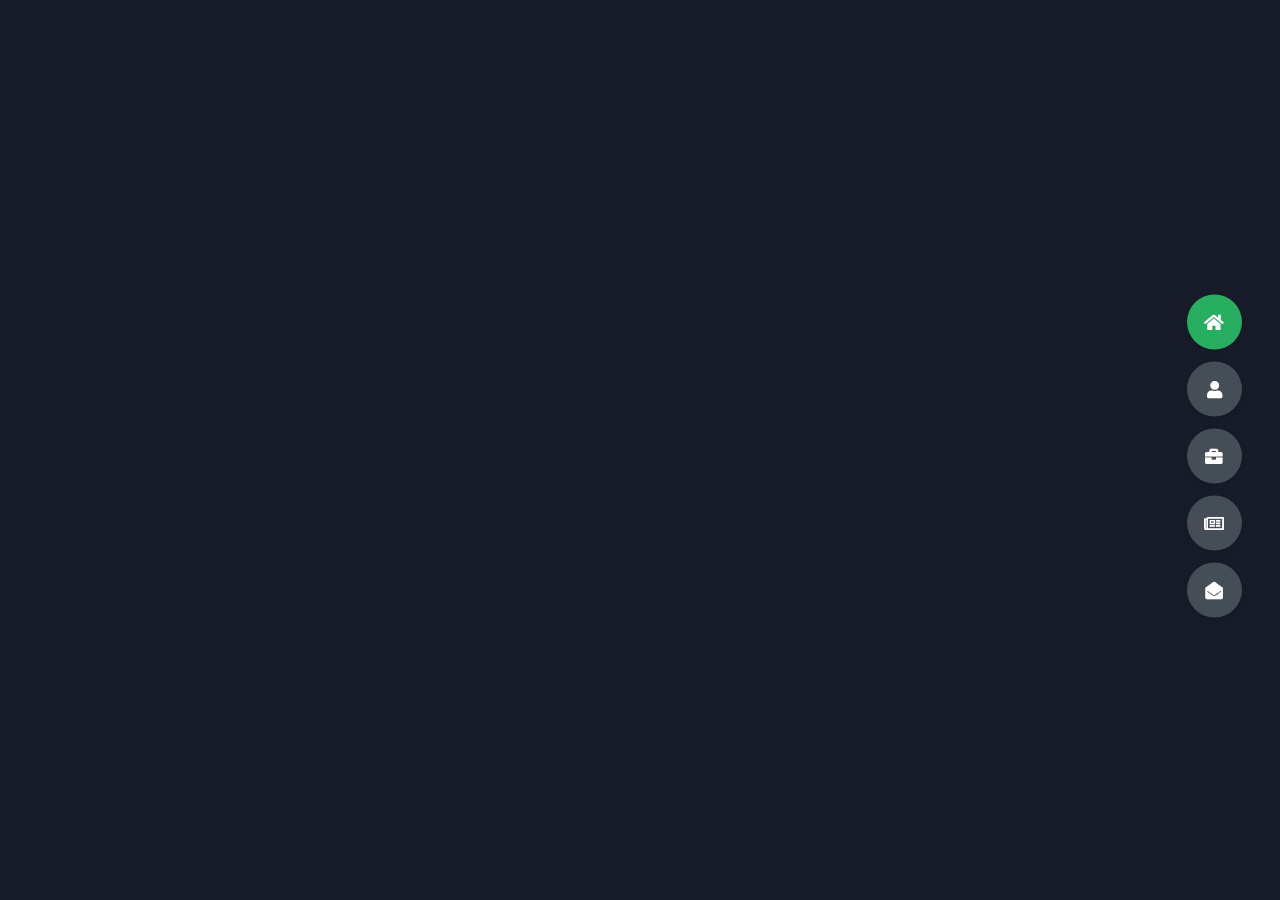
<file: Redo Assignment/index.html>
<!DOCTYPE html>
<html lang="en">
<head>
    <meta charset="UTF-8">
    <meta http-equiv="X-UA-Compatible" content="IE=edge">
    <meta name="viewport" content="width=device-width, initial-scale=1.0">
    <title>Document</title>
    <link rel="stylesheet" href="style.css">
    <link rel="preconnect" href="https://fonts.googleapis.com">
    <link rel="preconnect" href="https://fonts.gstatic.com" crossorigin>
    <link rel="stylesheet" href="https://cdnjs.cloudflare.com/ajax/libs/font-awesome/5.15.4/css/all.min.css" integrity="sha512-1ycn6IcaQQ40/MKBW2W4Rhis/DbILU74C1vSrLJxCq57o941Ym01SwNsOMqvEBFlcgUa6xLiPY/NS5R+E6ztJQ==" crossorigin="anonymous" referrerpolicy="no-referrer" />
    <link href="https://fonts.googleapis.com/css2?family=Poppins&display=swap" rel="stylesheet">
</head>

<body class="main-content">

    <header class="section sec1 header active">
        <i class="fas fa-home"></i>        
    </header>
    
    <main>
        <section class="section sec2 about" id="about"></section>
        <section class="section sec3 portfolio" id="portfolio"></section>
        <section class="section sec4 blogs" id="blog"></section>
        <section class="section sec5 contact" id="contact"></section>
    </main>

    <div class="controlls">
        <div class="control control-1 active-btn" data-id="home" onclick="PageTransitions()">
            <i class="fas fa-home"></i>
        </div>
        <div class="control control-2" data-id="about">
            <i class="fas fa-user"></i>
        </div>
        <div class="control control-3" data-id="portfolio">
            <i class="fas fa-briefcase"></i>
        </div>
        <div class="control control-4" data-id="blogs">
            <i class="far fa-newspaper"></i>
        </div>
        <div class="control control-5" data-id="contact">
            <i class="fas fa-envelope-open"></i>
        </div>
    </div>




</body>

<script src="script.js"></script>

</html>
</file>
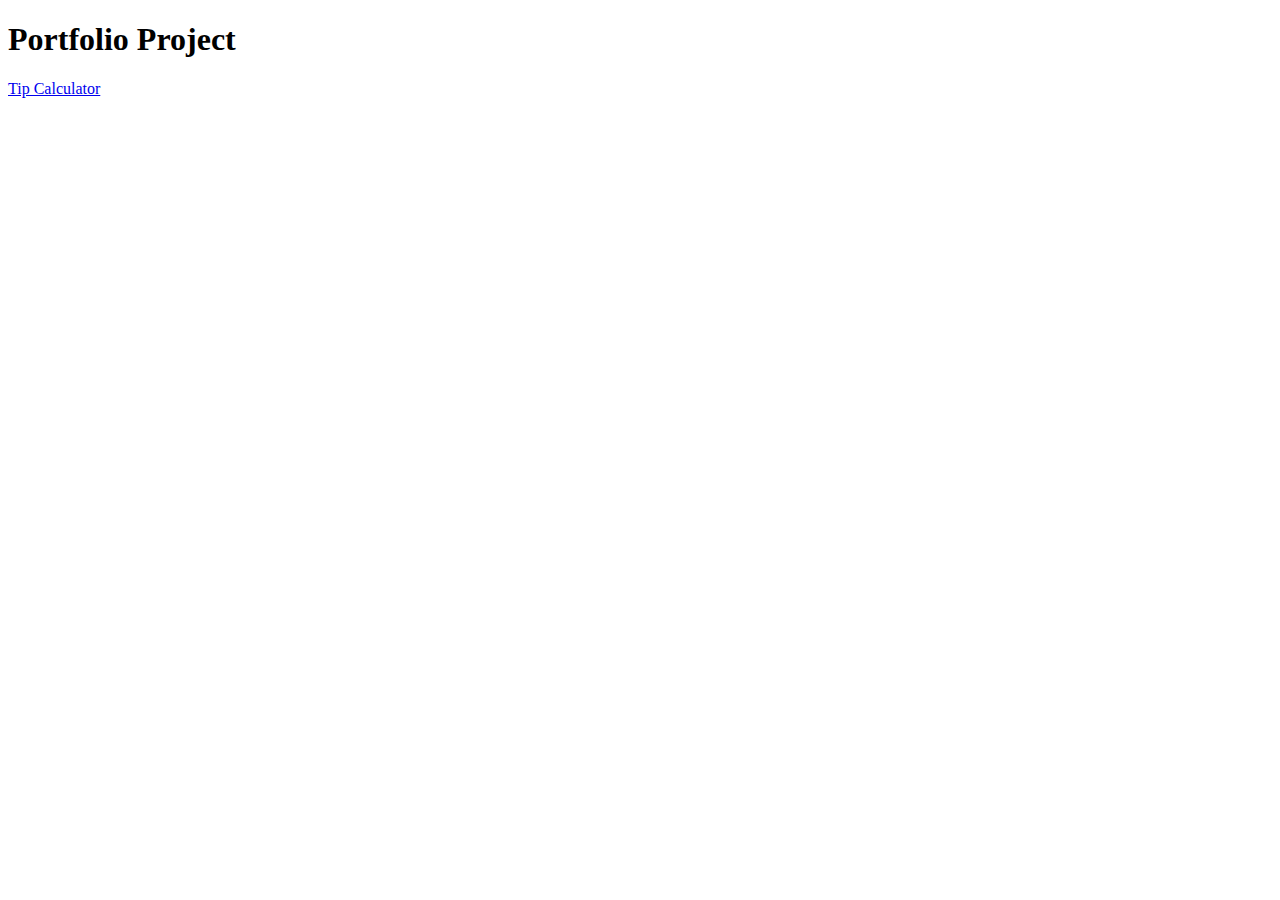
<file: JavaScript-Course-by-Clever-Programmer--main/Main Project/index.html>
<!DOCTYPE html>
<html lang="en">
<head>
    <meta charset="UTF-8">
    <meta http-equiv="X-UA-Compatible" content="IE=edge">
    <meta name="viewport" content="width=device-width, initial-scale=1.0">
    <title>Document</title>
</head>
<body>
    
<h1>Portfolio Project</h1>
<a href="tipcalculator.html">Tip Calculator</a>

</body>
</html>
</file>
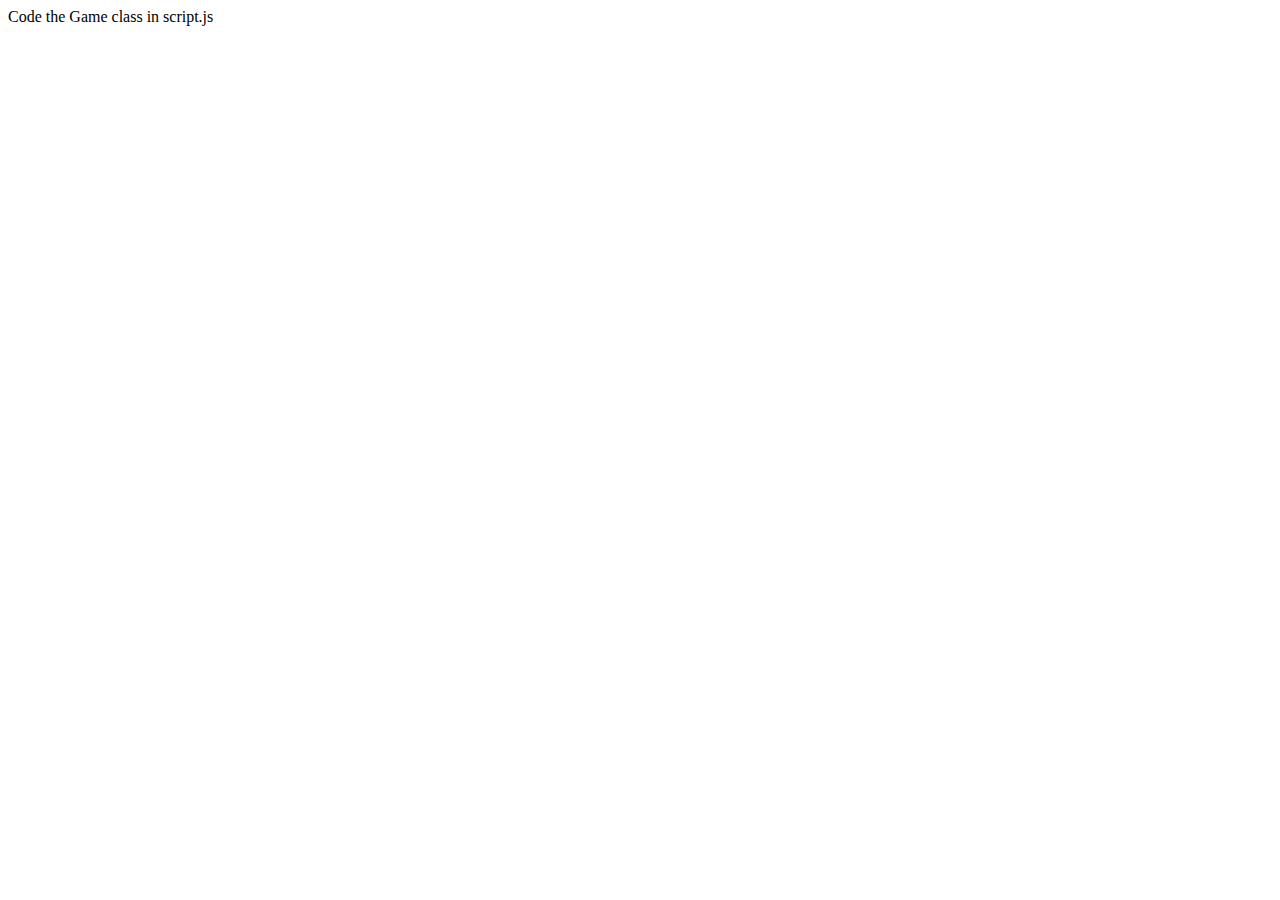
<file: JavaScript-Course-by-Clever-Programmer--main/JavaScript-Course-by-Clever-Programmer--main/classes/fightingGame/exercise/index.html>
<!DOCTYPE html>
<html>

<head>
  <meta charset="utf-8">
  <meta name="viewport" content="width=device-width">
  <title>replit</title>
  <link href="style.css" rel="stylesheet" type="text/css" />
</head>

<body>
  Code the Game class in script.js
  <script src="script.js"></script>
</body>

</html>
</file>
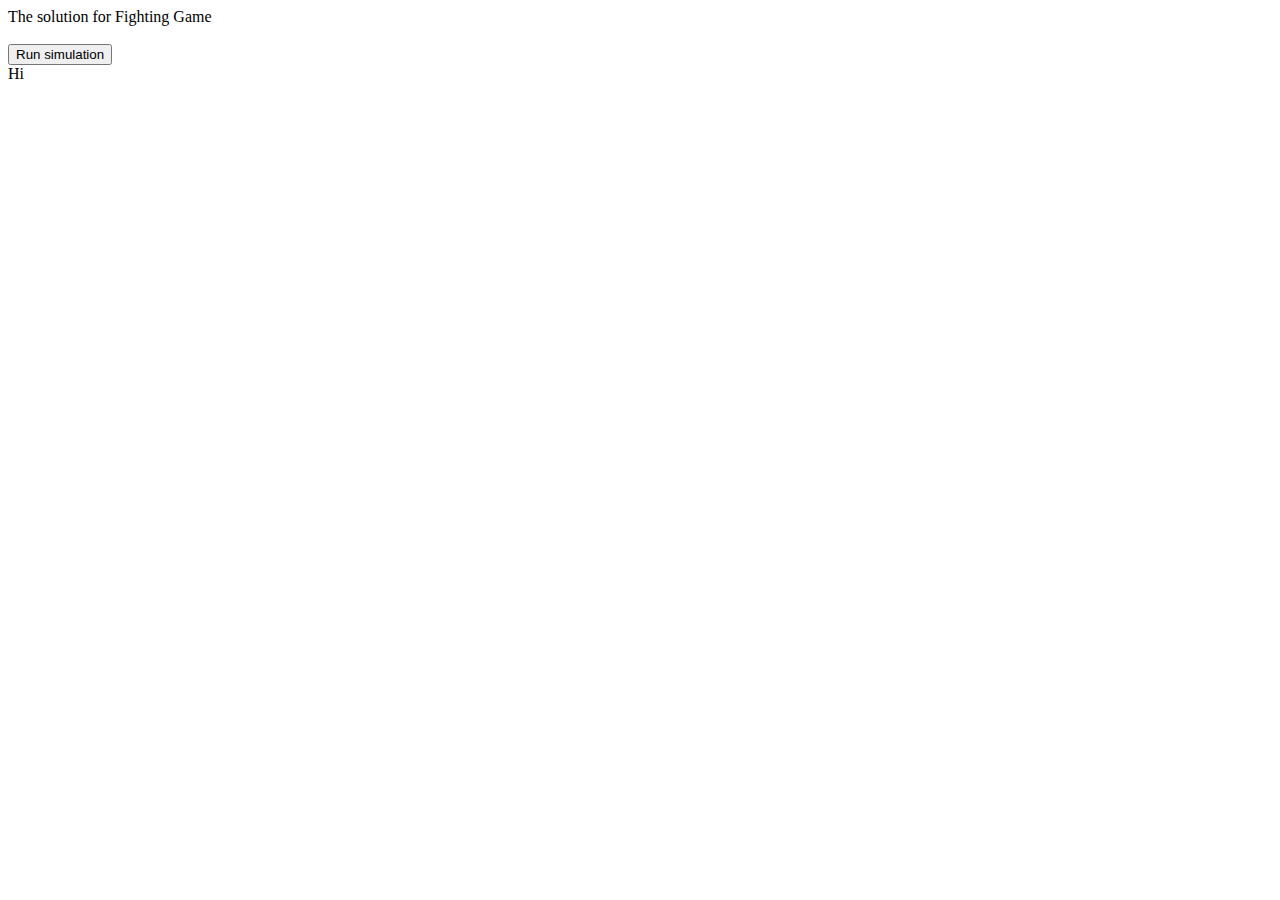
<file: JavaScript-Course-by-Clever-Programmer--main/JavaScript-Course-by-Clever-Programmer--main/classes/fightingGame/solution/index.html>
<!DOCTYPE html>
<html>

<head>
  <meta charset="utf-8">
  <meta name="viewport" content="width=device-width">
  <title>replit</title>
  <link href="style.css" rel="stylesheet" type="text/css" />
</head>

<body>
  
  <div>The solution for Fighting Game</div>
  <br>
  
  <button id="play">Run simulation</button>

  <br>
  <div class="resultContainer">
    <div id="result">Hi</div>
  </div>
  <script src="solution.js"></script>
</body>

</html>
</file>
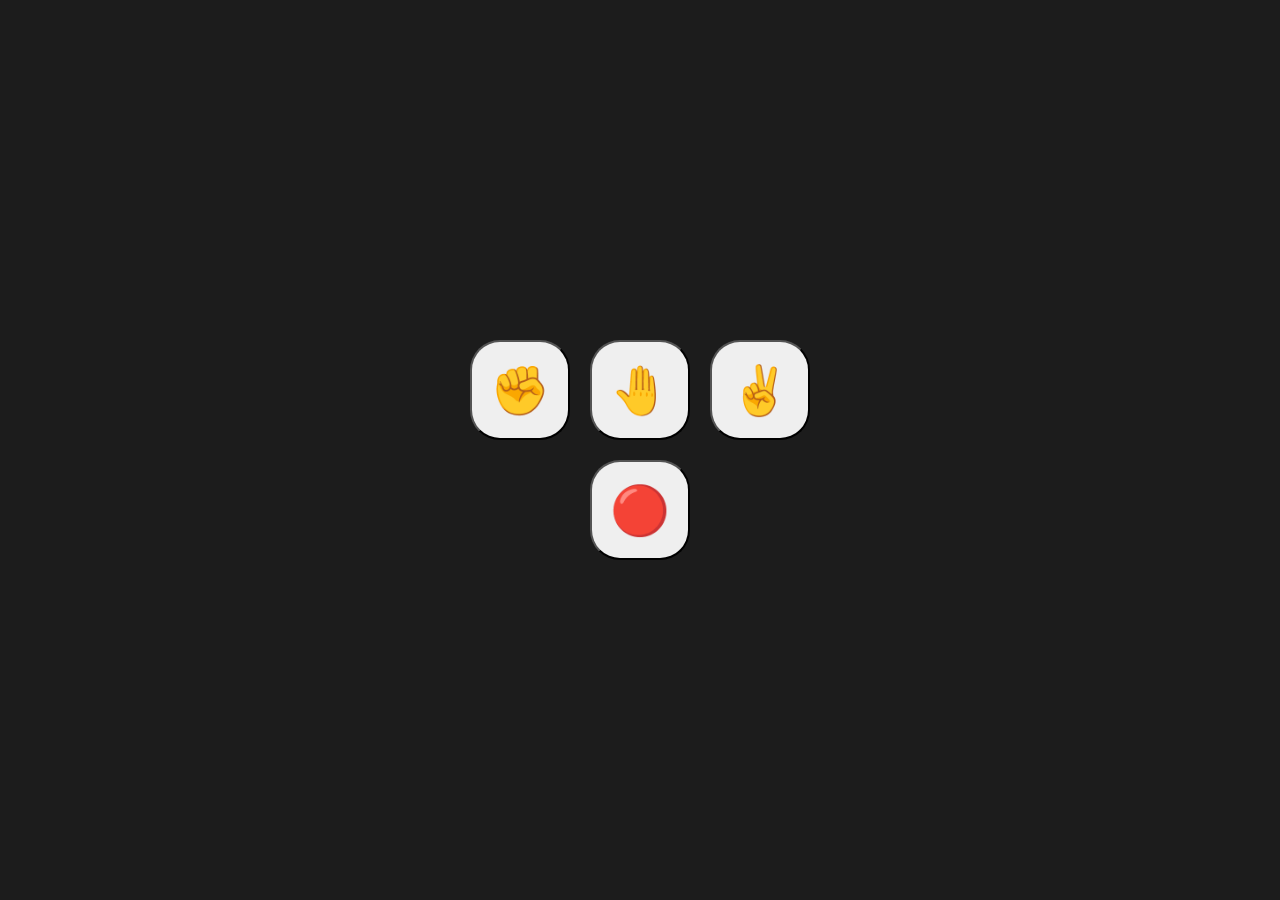
<file: JavaScript-Course-by-Clever-Programmer--main/JavaScript-Course-by-Clever-Programmer--main/projects/rockpaperscissors/exercise/index.html>
<!DOCTYPE html>
<html>

<head>
  <meta charset="utf-8">
  <meta name="viewport" content="width=device-width">
  <title>replit</title>
  <link href="style.css" rel="stylesheet" type="text/css" />
</head>

<body>
  <div class="wrapper">
  <div class="buttons">
    <button class="rpsButton" value="Rock">✊</button>
    <button class="rpsButton" value="Paper">🤚</button>
    <button class="rpsButton" value="Scissors">✌</button>
  </div>
  <div class="resultContainer">
  <div id="player-score"></div>
  <div id="hands"></div>
  <div id="result"></div>
  <button id='endGameButton'>🔴</button>
  </div>
  </div>
  
  <script src="script.js"></script>
</body>

</html>
</file>
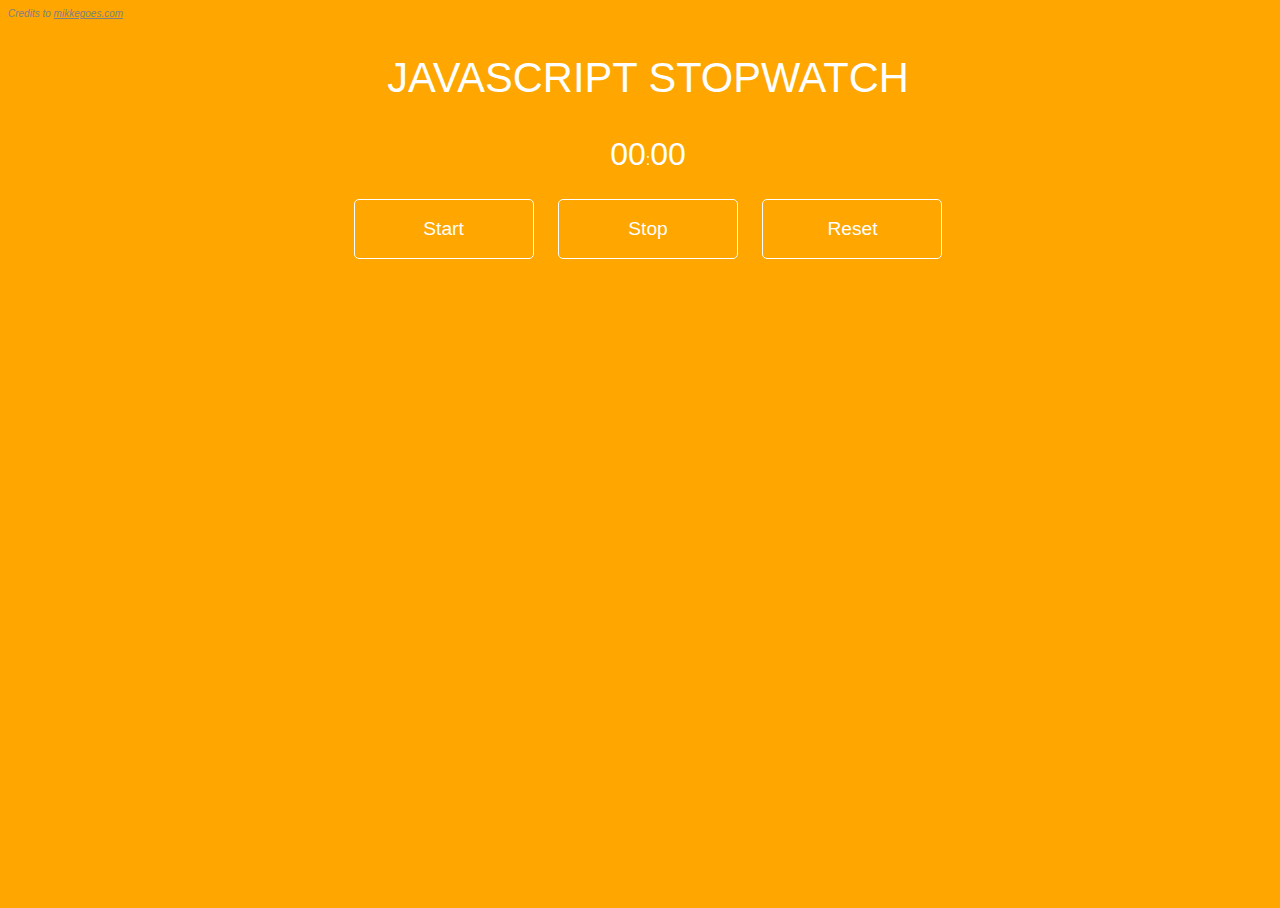
<file: JavaScript-Course-by-Clever-Programmer--main/JavaScript-Course-by-Clever-Programmer--main/projects/stopwatch/exercise/index.html>
<!DOCTYPE html>
<html>

<head>
  <meta charset="utf-8">
  <meta name="viewport" content="width=device-width">
  <title>replit</title>
  <link href="style.css" rel="stylesheet" type="text/css"/>
</head>

<body>
  <div class='credits'>Credits to <a href='https://mikkegoes.com'>mikkegoes.com</a></div>
  <div class="wrapper">
      <h2>JavaScript Stopwatch</h2>
      <p><span id="seconds">00</span>:<span id="tens">00</span></p>
      <button id="button-start">Start</button>
      <button id="button-stop">Stop</button>
      <button id="button-reset">Reset</button>
  </div>
<!--   Exercise -->
  <script src="script.js"></script>
<!--   Solution -->
<!--   <script src="../solution/script.js"></script> -->
</body>

</html>
</file>
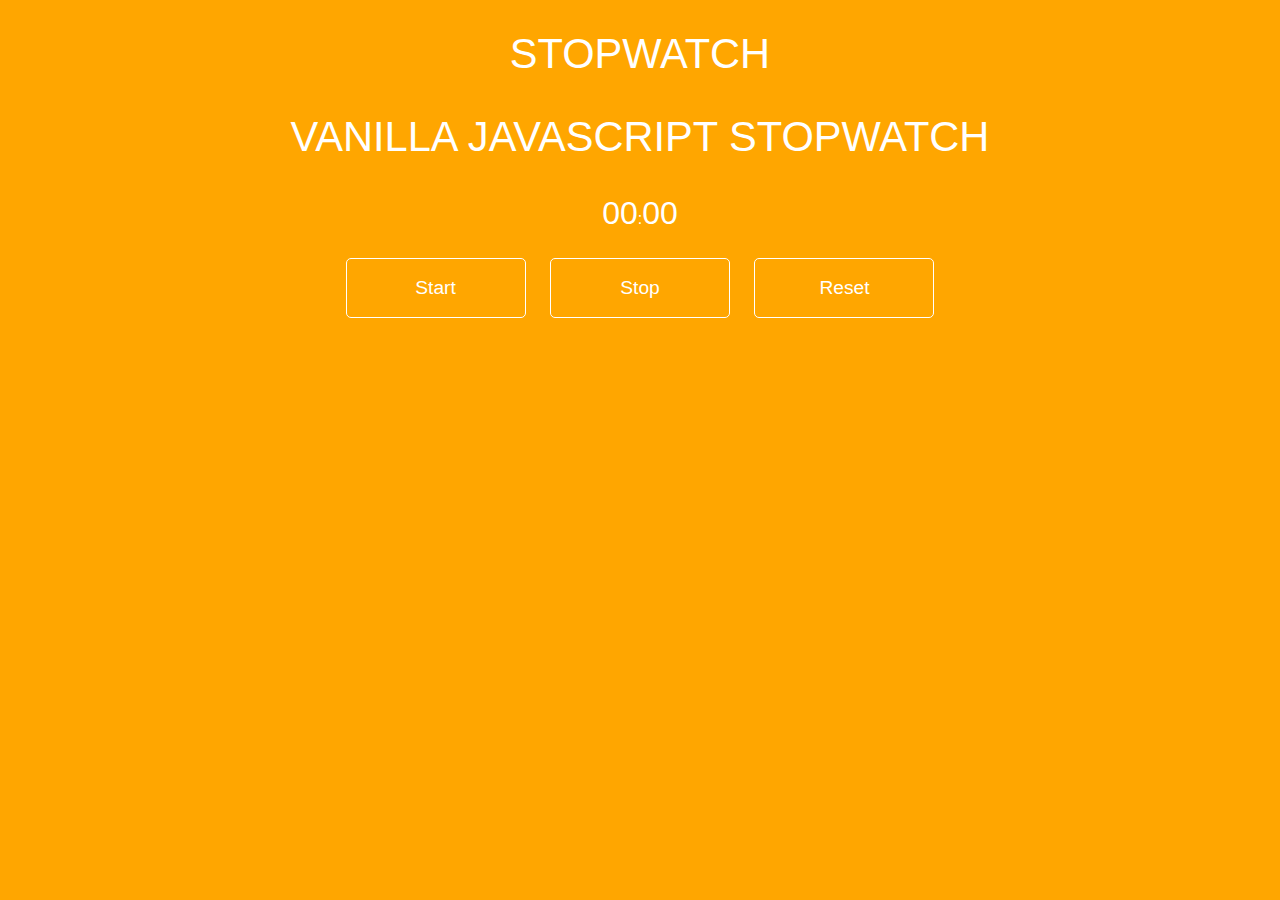
<file: JavaScript-Course-by-Clever-Programmer--main/JavaScript-Course-by-Clever-Programmer--main/projects/stopwatch/solution/index.html>
<!DOCTYPE html>
<html lang="en">
  <head>
    <meta charset="UTF-8" />
    <meta http-equiv="X-UA-Compatible" content="IE=edge" />
    <meta name="viewport" content="width=device-width, initial-scale=1.0" />
    <link rel="stylesheet" href="style.css" />
    <title>Stopwatch</title>
  </head>
  <body>
    <div class="wrapper">
      <h1>Stopwatch</h1>
      <h2>Vanilla JavaScript Stopwatch</h2>
      <p><span id="seconds">00</span>:<span id="tens">00</span></p>
      <button id="button-start">Start</button>
      <button id="button-stop">Stop</button>
      <button id="button-reset">Reset</button>
    </div>
    <script src="./script.js"></script>
  </body>
</html>
</file>
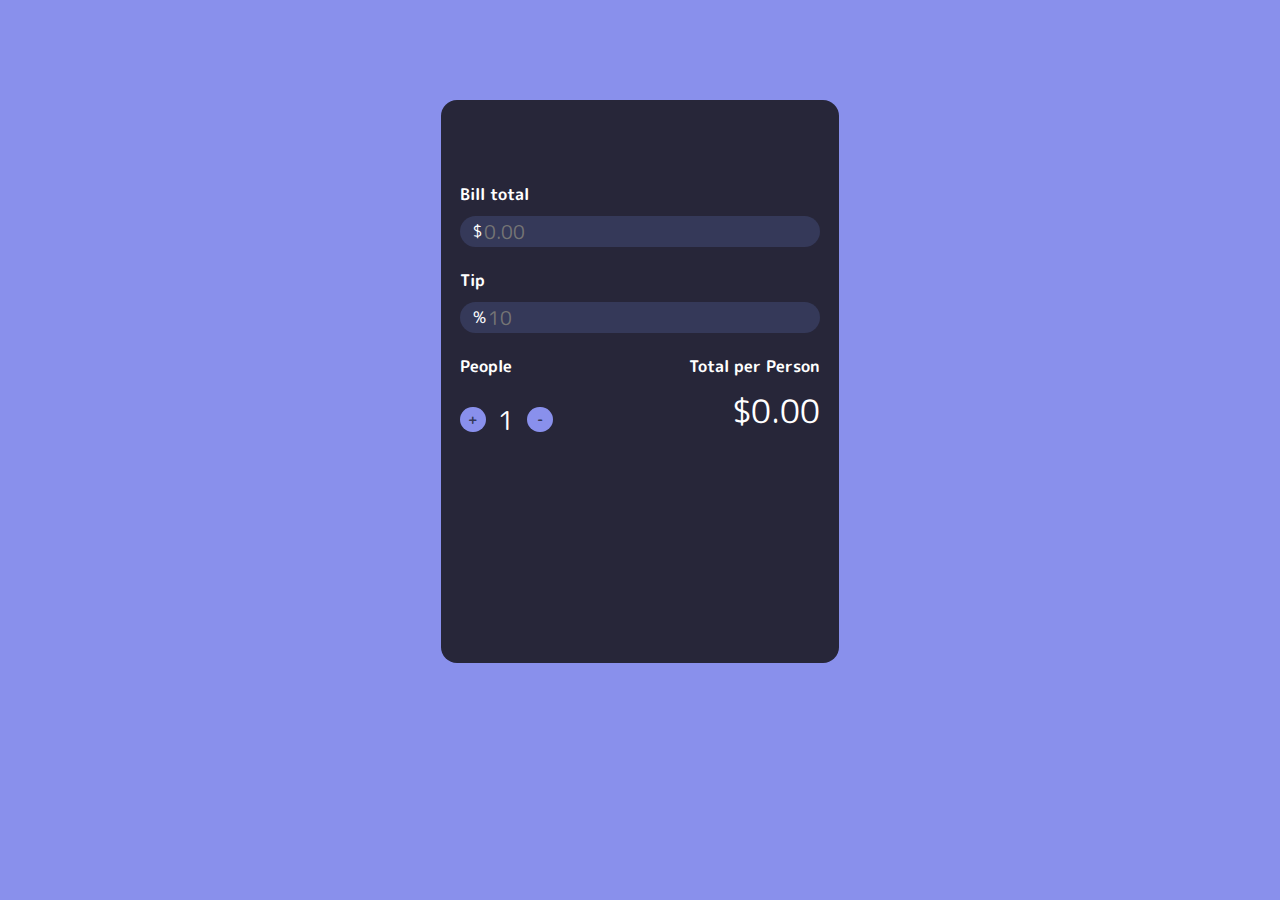
<file: JavaScript-Course-by-Clever-Programmer--main/JavaScript-Course-by-Clever-Programmer--main/projects/tip-calculator/exercise/index.html>
<!DOCTYPE html>
<html lang="en">
  <head>
    <meta charset="UTF-8" />
    <link rel="preconnect" href="https://fonts.googleapis.com" />
    <link rel="preconnect" href="https://fonts.gstatic.com" crossorigin />
    <link
      href="https://fonts.googleapis.com/css2?family=M+PLUS+Rounded+1c:wght@500&display=swap"
      rel="stylesheet"
    />
    <meta http-equiv="X-UA-Compatible" content="IE=edge" />
    <meta name="viewport" content="width=device-width, initial-scale=1.0" />
    <link rel="stylesheet" href="style.css" type="text/css" />
    <title>Tip Calculator</title>
  </head>
  <body>
    <div class="wrapper">
      <div class="container" id="topContainer">
        <div class="title">Bill total</div>
        <div class="inputContainer">
          <span>$</span>
          <input
            onkeyup="calculateBill()"
            type="text"
            id="billTotalInput"
            placeholder="0.00"
          />
        </div>
      </div>
      <div class="container">
        <div class="title">Tip</div>
        <div class="inputContainer">
          <span>%</span>
          <input
            onkeyup="calculateBill()"
            type="text"
            id="tipInput"
            placeholder="10"
          />
        </div>
      </div>
      <div class="container" id="bottom">
        <div class="splitContainer">
          <div class="title">People</div>
          <div class="controls">
            <span class="buttonContainer">
              <button class="splitButton" onclick="increasePeople()">
                <span class="buttonText">+</span>
              </button>
            </span>
            <span class="splitAmount" id="numberOfPeople">1</span>
            <span class="buttonContainer">
              <button class="splitButton" onclick="decreasePeople()">
                <span class="buttonText">-</span>
              </button>
            </span>
          </div>
        </div>
        <div class="totalContainer">
          <div class="title">Total per Person</div>
          <div class="total" id="perPersonTotal">$0.00</div>
        </div>
      </div>
    </div>

    <script type="text/javascript" src="script.js"></script>
  </body>
</html>
</file>
<file: Redo Assignment/style.css>
*{
    margin:0;
    padding: 0;
    box-sizing: border-box;
    list-style: none;
}

:root{
    --color-primary: #191d2b;
    --color-secondary: #27AE60;
    --color-white: #FFFFFF;
    --color-black: #000;
    --color-grey-0: #f8f8f8;
    --color-grey-1: #dbe1e8;
    --color-grey-2: #b2becd;
    --color-grey-3: #6c7983;
    --color-grey-4: #454e56;
    --color-grey-5: #2a2e35;
    --color-grey-6: #12182b;
    --br-sm-2: 14px;
    --box-shadow-1: 0 3px 15px rgba(0, 0, 0, 0.2);
}

body{
    background-color: var(--color-primary);
    font-family: 'Poppins', sans-serif;
    font-size: 1.1rem;
    color: var(--color-white);
    transition: all .4s ease-in-out;
}

header{
    height: 100vh;
    color: var(--color-white);
    overflow: hidden;
}

a{
    display: inline-block;
    text-decoration: none;
    color: inherit;
    font-family: inherit;
}

section{
    min-height: 100vh;
    width: 100%;
    position: absolute;
    left: 0;
    top: 0;
    padding: 3rem 18rem;

}

.section{
    transform: translateY(-100%);
    transition: all .4s ease-in-out;
    background-color: var(--color-primary);
    
}

.sec1{
    display: none;
    transform: translateY(0) scale(1);
    background-color: rgb(36, 24, 116);
}

.sec2{
    display: none;
    transform: translateY(0) scale(1);
    background-color: slateblue;
}

.sec3{
    display: none;
    transform: translateY(0) scale(1);
    background-color: green;
}

.sec4{
    display: none;
    transform: translateY(0) scale(1);
}

.sec5{
    display: none;
    transform: translateY(0) scale(1);
}



.controlls{
    position: fixed;
    z-index: 10;
    top: 50%;
    right: 3%;
    display: flex;
    flex-direction: column;
    align-items: center;
    justify-content: center;
    transform: translateY(-50%);

}

.control{
    padding: 1rem;
    cursor: pointer;
    margin-top: 12px;
    background-color: var(--color-grey-4);
    width: 55px;
    height: 55px;
    border-radius: 50%;
    display: flex;
    justify-content: center;
    align-items: center;
    box-shadow: var(--box-shadow-1);
}

.control.active-btn{
    background-color: var(--color-secondary);
}

.control.i{
    font-size: 1.2rem;
    pointer-events: none;
}



.controlls.active-btn{
    background-color: var(--color-secondary) !important;
    transition: all .4s ease-in-out;
}

.controlls.active-btn.i{
    color: var(--color-white) !important;
}
</file>
<file: JavaScript-Course-by-Clever-Programmer--main/JavaScript-Course-by-Clever-Programmer--main/classes/fightingGame/exercise/style.css>
body {
  background: 'red';
}

#result {
  background:'blue';
}
</file>
<file: JavaScript-Course-by-Clever-Programmer--main/JavaScript-Course-by-Clever-Programmer--main/classes/fightingGame/solution/style.css>
body {
  background: 'red';
}

#result {
  background:'blue';
}
</file>
<file: JavaScript-Course-by-Clever-Programmer--main/JavaScript-Course-by-Clever-Programmer--main/projects/rockpaperscissors/exercise/style.css>
html, body {
  height: 100%;
  width: 100%;
  padding: 0;
  margin:0;
}

.wrapper {
  background: #1c1c1c;
  color: white;
  display: flex;
  align-items: center;
  justify-content: center;
  width: 100%;
  height: 100%;
  flex-direction: column;
}

.buttons {
  display: flex;
  gap: 20px;
}

button {
  height: 100px;
  width: 100px;
  font-size: 48px;
  border-radius: 30px;
  cursor: pointer;
  
}

.resultContainer {
  font-size: 2rem;
  text-align: center;
  margin-top: 20px;
}
</file>
<file: JavaScript-Course-by-Clever-Programmer--main/JavaScript-Course-by-Clever-Programmer--main/projects/stopwatch/exercise/style.css>
html, body {
  height: 100vh;
  width: 100vw;
}

body {
  background: #ffa600;
  font-family: 'HelveticaNeue-Light', 'Helvetica Neue Light', 'Helvetica Neue',
    Helvetica, Arial, 'Lucida Grande', sans-serif;
}

.wrapper {
  width: 800px;
  margin: 30px auto;
  color: white;
  text-align: center;
  border-width: 10px;
  border-color:red;
}

h1,
h2,
h3 {
  font-family: 'Roboto', sans-serif;
  font-weight: 100;
  font-size: 2.6em;
  text-transform: uppercase;
}

#seconds,
#tens {
  font-size: 2em;
}

button {
  border-radius: 5px;
  background: #ffa600;
  color: white;
  border: solid 1px white;
  text-decoration: none;
  cursor: pointer;
  font-size: 1.2em;
  padding: 18px 10px;
  width: 180px;
  margin: 10px;
  outline: none;
  &:hover {
    @include transition;
    background: white;
    border: solid 1px white;
    color: #ffa600;
  }
}

.credits {
  font-size: 10px;
  color: grey;
  font-style: italic;
}

.credits a {
  color: grey;
}
</file>
<file: JavaScript-Course-by-Clever-Programmer--main/JavaScript-Course-by-Clever-Programmer--main/projects/stopwatch/solution/style.css>
body {
  background: #ffa600;
  font-family: 'HelveticaNeue-Light', 'Helvetica Neue Light', 'Helvetica Neue',
    Helvetica, Arial, 'Lucida Grande', sans-serif;
  height: 100%;
}

.wrapper {
  width: 800px;
  margin: 30px auto;
  color: white;
  text-align: center;
}

h1,
h2,
h3 {
  font-family: 'Roboto', sans-serif;
  font-weight: 100;
  font-size: 2.6em;
  text-transform: uppercase;
}

#seconds,
#tens {
  font-size: 2em;
}

button {
  border-radius: 5px;
  background: #ffa600;
  color: white;
  border: solid 1px white;
  text-decoration: none;
  cursor: pointer;
  font-size: 1.2em;
  padding: 18px 10px;
  width: 180px;
  margin: 10px;
  outline: none;
  &:hover {
    @include transition;
    background: white;
    border: solid 1px white;
    color: #ffa600;
  }
}
</file>
<file: JavaScript-Course-by-Clever-Programmer--main/JavaScript-Course-by-Clever-Programmer--main/projects/tip-calculator/exercise/style.css>
* {
  font-family: 'M PLUS Rounded 1c', Avenir Next, Helvetica, sans-serif;
  color: white;
}

body {
  background: #8990ec;
}

.wrapper {
  height: 525px;
  width: 360px;
  color: white;
  background: #272639;
  border-radius: 1rem;
  padding: 1.2rem;
  margin: 100px auto;
}

#topContainer {
  margin-top: 4rem;
}

.container {
  margin-top: 1.4rem;
}

.title {
  font-weight: bold;
  margin-bottom: 0.6rem;
}

.inputContainer {
  background: #353959;
  border-radius: 1.4rem;
  padding: 0 0.8rem;
  display: flex;
  align-items: center;
}

#billTotalInput,
#tipInput {
  font-size: 1.2rem;
  background: none;
  border: none;
  outline: none;
  padding: none;
}

.buttonContainer {
  background: #8990ec;
  display: grid;
  place-items: center;
  width: 1.6rem;
  height: 1.6rem;
  border-radius: 50%;
}

.splitButton {
  background: none;
  border: none;
}

.controls {
  display: flex;
  align-items: center;
}

.splitButton {
  font-size: 0.8rem;
  font-weight: bold;
  display: grid;
  place-items: center;
}

.buttonText {
  color: #353959 !important;
}

.splitAmount {
  font-size: 1.6rem;
  margin: 0.8rem;
}

#bottom {
  display: flex;
  justify-content: space-between;
}

.totalContainer {
  display: flex;
  flex-direction: column;
  align-items: end;
}

.total {
  font-size: 2rem;
}
</file>
